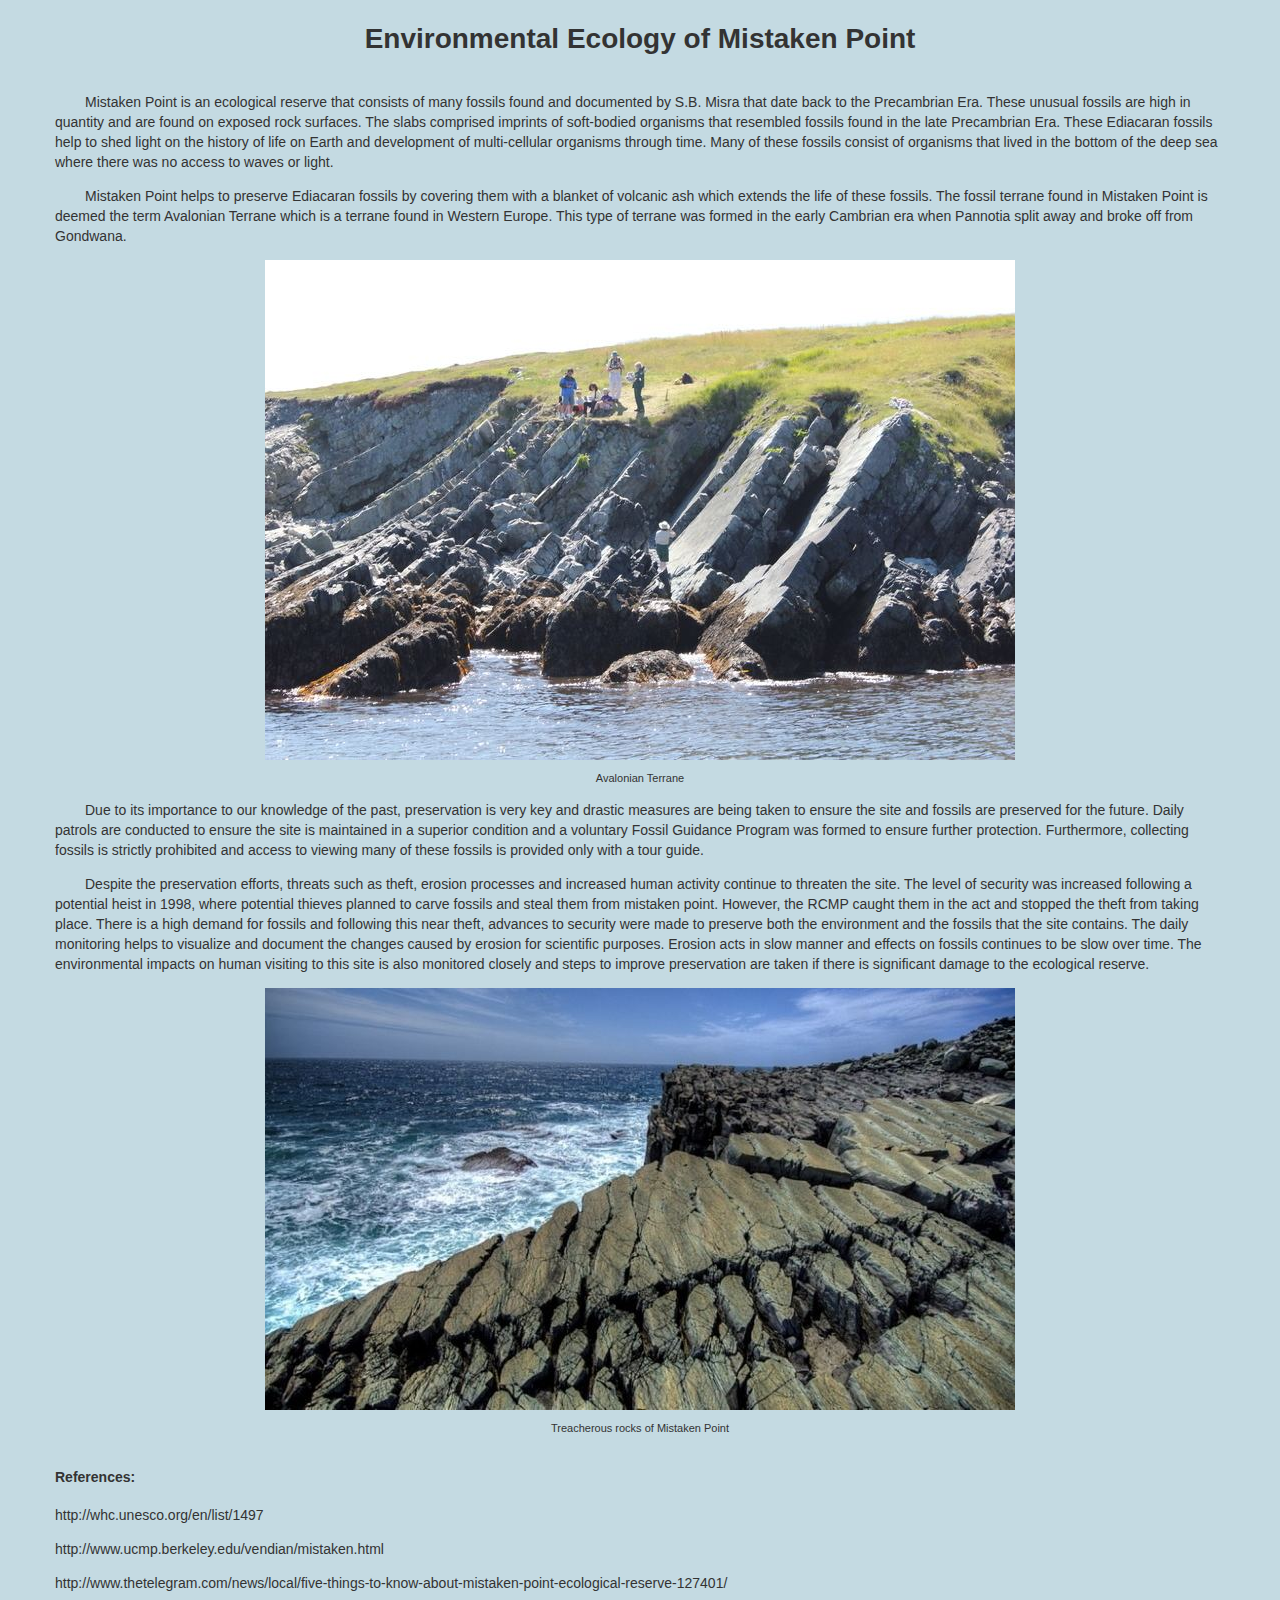
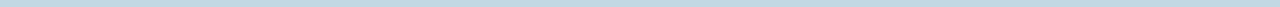
<file: ecology.html>
<!DOCTYPE html>
<html lang="en">
<head>
	<title>Ecology of Mistaken Point</title>
	<meta charset="utf-8"/>

	<link rel="shortcut icon" type="image/ico" href="img/favicon.png" />
  <link rel="stylesheet" type="text/css" href="css/bootstrap.css" />
  <link rel="stylesheet" type="text/css" href="css/index.css" />

	<!--[if lt IE 9]>
		<script src="http://html5shim.googlecode.com/svn/trunk/html5.js"></script>
	<![endif]-->
</head>
<body>
  <div class="ecology container">
    <div class="row center">
      <h1>Environmental Ecology of Mistaken Point</h1>
    </div>
    <div class="row">
      <p class="indent">
        Mistaken Point is an ecological reserve that consists of many fossils found and documented by S.B. Misra that date back to the Precambrian Era. These unusual fossils are high in quantity and are found on exposed rock surfaces. The slabs comprised imprints of soft-bodied organisms that resembled fossils found in the late Precambrian Era. These Ediacaran fossils help to shed light on the history of life on Earth and development of multi-cellular organisms through time. Many of these fossils consist of organisms that lived in the bottom of the deep sea where there was no access to waves or light.
      </p>
      <p class="indent">
        Mistaken Point helps to preserve Ediacaran fossils by covering them with a blanket of volcanic ash which extends the life of these fossils. The fossil terrane found in Mistaken Point is deemed the term Avalonian Terrane which is a terrane found in Western Europe. This type of terrane was formed in the early Cambrian era when Pannotia split away and broke off from Gondwana.
      </p>
      <div class="center">
        <img src="img/ecology/avalonion.jpg" />
      </div>
      <p class="caption">
        Avalonian Terrane
      </p>
      <p class="indent">
        Due to its importance to our knowledge of the past, preservation is very key and drastic measures are being taken to ensure the site and fossils are preserved for the future. Daily patrols are conducted to ensure the site is maintained in a superior condition and a voluntary Fossil Guidance Program was formed to ensure further protection. Furthermore, collecting fossils is strictly prohibited and access to viewing many of these fossils is provided only with a tour guide.
      </p>
      <p class="indent">
        Despite the preservation efforts, threats such as theft, erosion processes and increased human activity continue to threaten the site. The level of security was increased following a potential heist in 1998, where potential thieves planned to carve fossils and steal them from mistaken point. However, the RCMP caught them in the act and stopped the theft from taking place. There is a high demand for fossils and following this near theft, advances to security were made to preserve both the environment and the fossils that the site contains. The daily monitoring helps to visualize and document the changes caused by erosion for scientific purposes. Erosion acts in slow manner and effects on fossils continues to be slow over time. The environmental impacts on human visiting to this site is also monitored closely and steps to improve preservation are taken if there is significant damage to the ecological reserve.
      </p>
      <div class="center">
        <img src="img/ecology/treacherous.jpg" />
      </div>
      <p class="caption">
        Treacherous rocks of Mistaken Point
      </p>

    </div>

    <div class="row">
      <h4>References:</h4>
      <p>
        http://whc.unesco.org/en/list/1497
      </p>
      <p>
        http://www.ucmp.berkeley.edu/vendian/mistaken.html
      </p>
      <p>
        http://www.thetelegram.com/news/local/five-things-to-know-about-mistaken-point-ecological-reserve-127401/
      </p>
    </div>
</body>
</html>
</file>
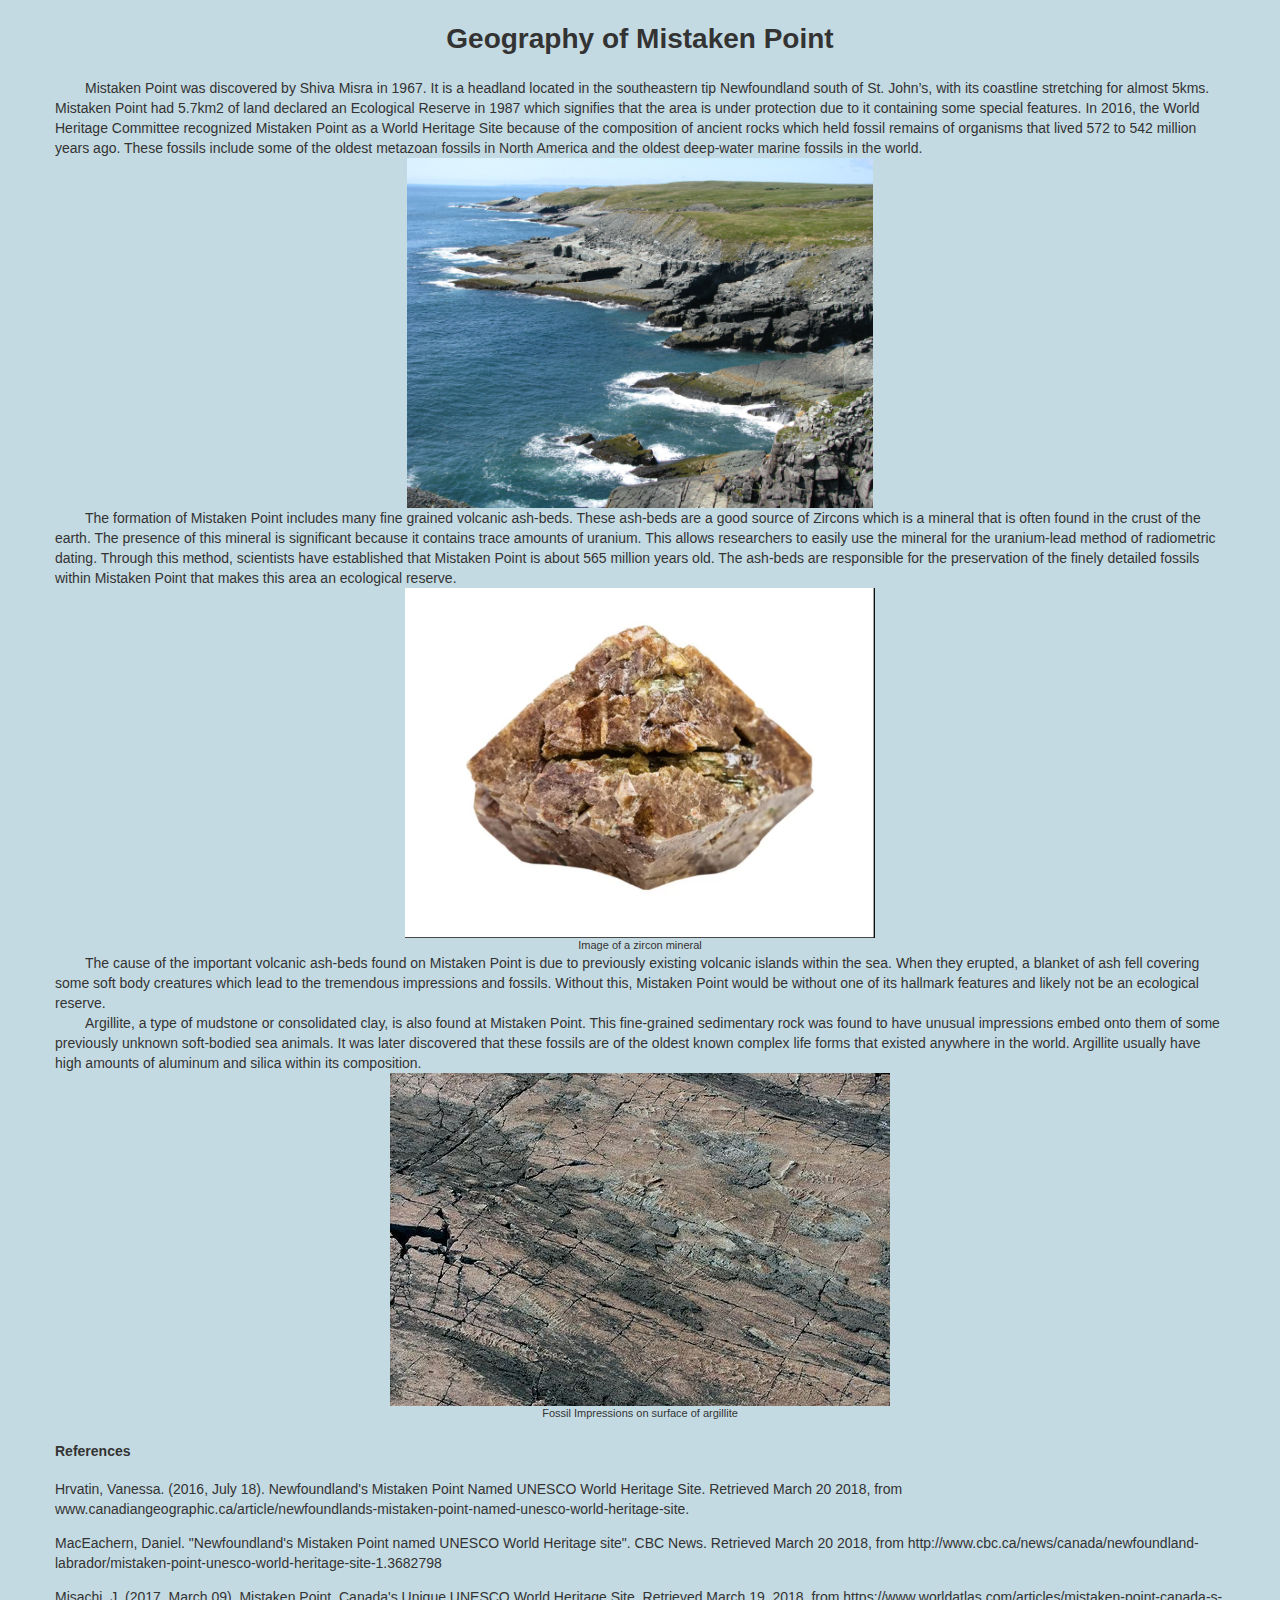
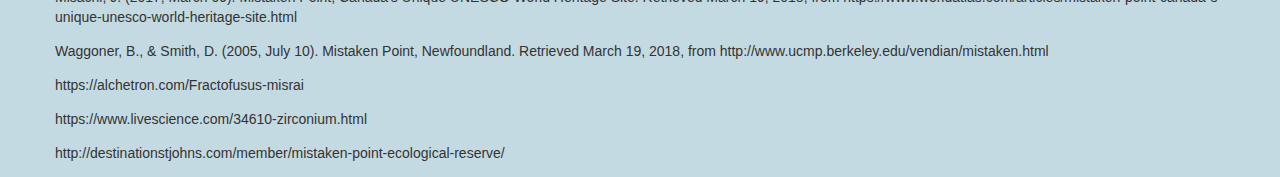
<file: geography.html>
<!DOCTYPE html>
<html lang="en">
<head>
	<title>Geography of Mistaken Point</title>
	<meta charset="utf-8"/>

	<link rel="shortcut icon" type="image/ico" href="img/favicon.png" />
  <link rel="stylesheet" type="text/css" href="css/bootstrap.css" />
  <link rel="stylesheet" type="text/css" href="css/index.css" />

	<!--[if lt IE 9]>
		<script src="http://html5shim.googlecode.com/svn/trunk/html5.js"></script>
	<![endif]-->
</head>
<body>
  <div class="geography container">
    <div class="row center">
      <h1>Geography of Mistaken Point</h1>
    </div>
    <div class="row">
      <div class="indent">
        Mistaken Point was discovered by Shiva Misra in 1967. It is a headland located in the southeastern tip Newfoundland south of St. John’s, with its coastline stretching for almost 5kms.  Mistaken Point had 5.7km2 of land declared an Ecological Reserve in 1987 which signifies that the area is under protection due to it containing some special features. In 2016, the World Heritage Committee recognized Mistaken Point as a World Heritage Site because of the composition of ancient rocks which held fossil remains of organisms that lived 572 to 542 million years ago. These fossils include some of the oldest metazoan fossils in North America and the oldest deep-water marine fossils in the world.
      </div>
      <div class="center">
        <img src="img/geography/world.jpg" height="350px" />
      </div>
      <div class="indent">
        The formation of Mistaken Point includes many fine grained volcanic ash-beds. These ash-beds are a good source of Zircons which is a mineral that is often found in the crust of the earth. The presence of this mineral is significant because it contains trace amounts of uranium. This allows researchers to easily use the mineral for the uranium-lead method of radiometric dating. Through this method, scientists have established that Mistaken Point is about 565 million years old. The ash-beds are responsible for the preservation of the finely detailed fossils within Mistaken Point that makes this area an ecological reserve.
      </div>
      <div class="center">
        <img src="img/geography/reserve.jpg" height="350px" />
      </div>
      <div class="caption">
        Image of a zircon mineral
      </div>
      <div class="indent">
        The cause of the important volcanic ash-beds found on Mistaken Point is due to previously existing volcanic islands within the sea. When they erupted, a blanket of ash fell covering some soft body creatures which lead to the tremendous impressions and fossils. Without this, Mistaken Point would be without one of its hallmark features and likely not be an ecological reserve.
      </div>
      <div class="indent">
        Argillite, a type of mudstone or consolidated clay, is also found at Mistaken Point. This fine-grained sedimentary rock was found to have unusual impressions embed onto them of some previously unknown soft-bodied sea animals. It was later discovered that these fossils are of the oldest known complex life forms that existed anywhere in the world. Argillite usually have high amounts of aluminum and silica within its composition.
      </div>
      <div class="center">
        <img src="img/geography/composition.jpg" />
      </div>
      <div class="caption">
        Fossil Impressions on surface of argillite
      </div>
    </div>
    <div class="row">
      <h4>References</h4>
      <p>
        Hrvatin, Vanessa. (2016, July 18). Newfoundland's Mistaken Point Named UNESCO World Heritage Site. Retrieved March 20 2018, from www.canadiangeographic.ca/article/newfoundlands-mistaken-point-named-unesco-world-heritage-site.
      </p>
      <p>
        MacEachern, Daniel. "Newfoundland's Mistaken Point named UNESCO World Heritage site". CBC News. Retrieved March 20 2018, from http://www.cbc.ca/news/canada/newfoundland-labrador/mistaken-point-unesco-world-heritage-site-1.3682798
      </p>
      <p>
        Misachi, J. (2017, March 09). Mistaken Point, Canada's Unique UNESCO World Heritage Site. Retrieved March 19, 2018, from https://www.worldatlas.com/articles/mistaken-point-canada-s-unique-unesco-world-heritage-site.html
      </p>
      <p>
        Waggoner, B., & Smith, D. (2005, July 10). Mistaken Point, Newfoundland. Retrieved March 19, 2018, from http://www.ucmp.berkeley.edu/vendian/mistaken.html
      </p>
      <p>
        https://alchetron.com/Fractofusus-misrai
      </p>
      <p>
        https://www.livescience.com/34610-zirconium.html
      </p>
      <p>
        http://destinationstjohns.com/member/mistaken-point-ecological-reserve/
      </p>
    </div>
</body>
</html>
</file>
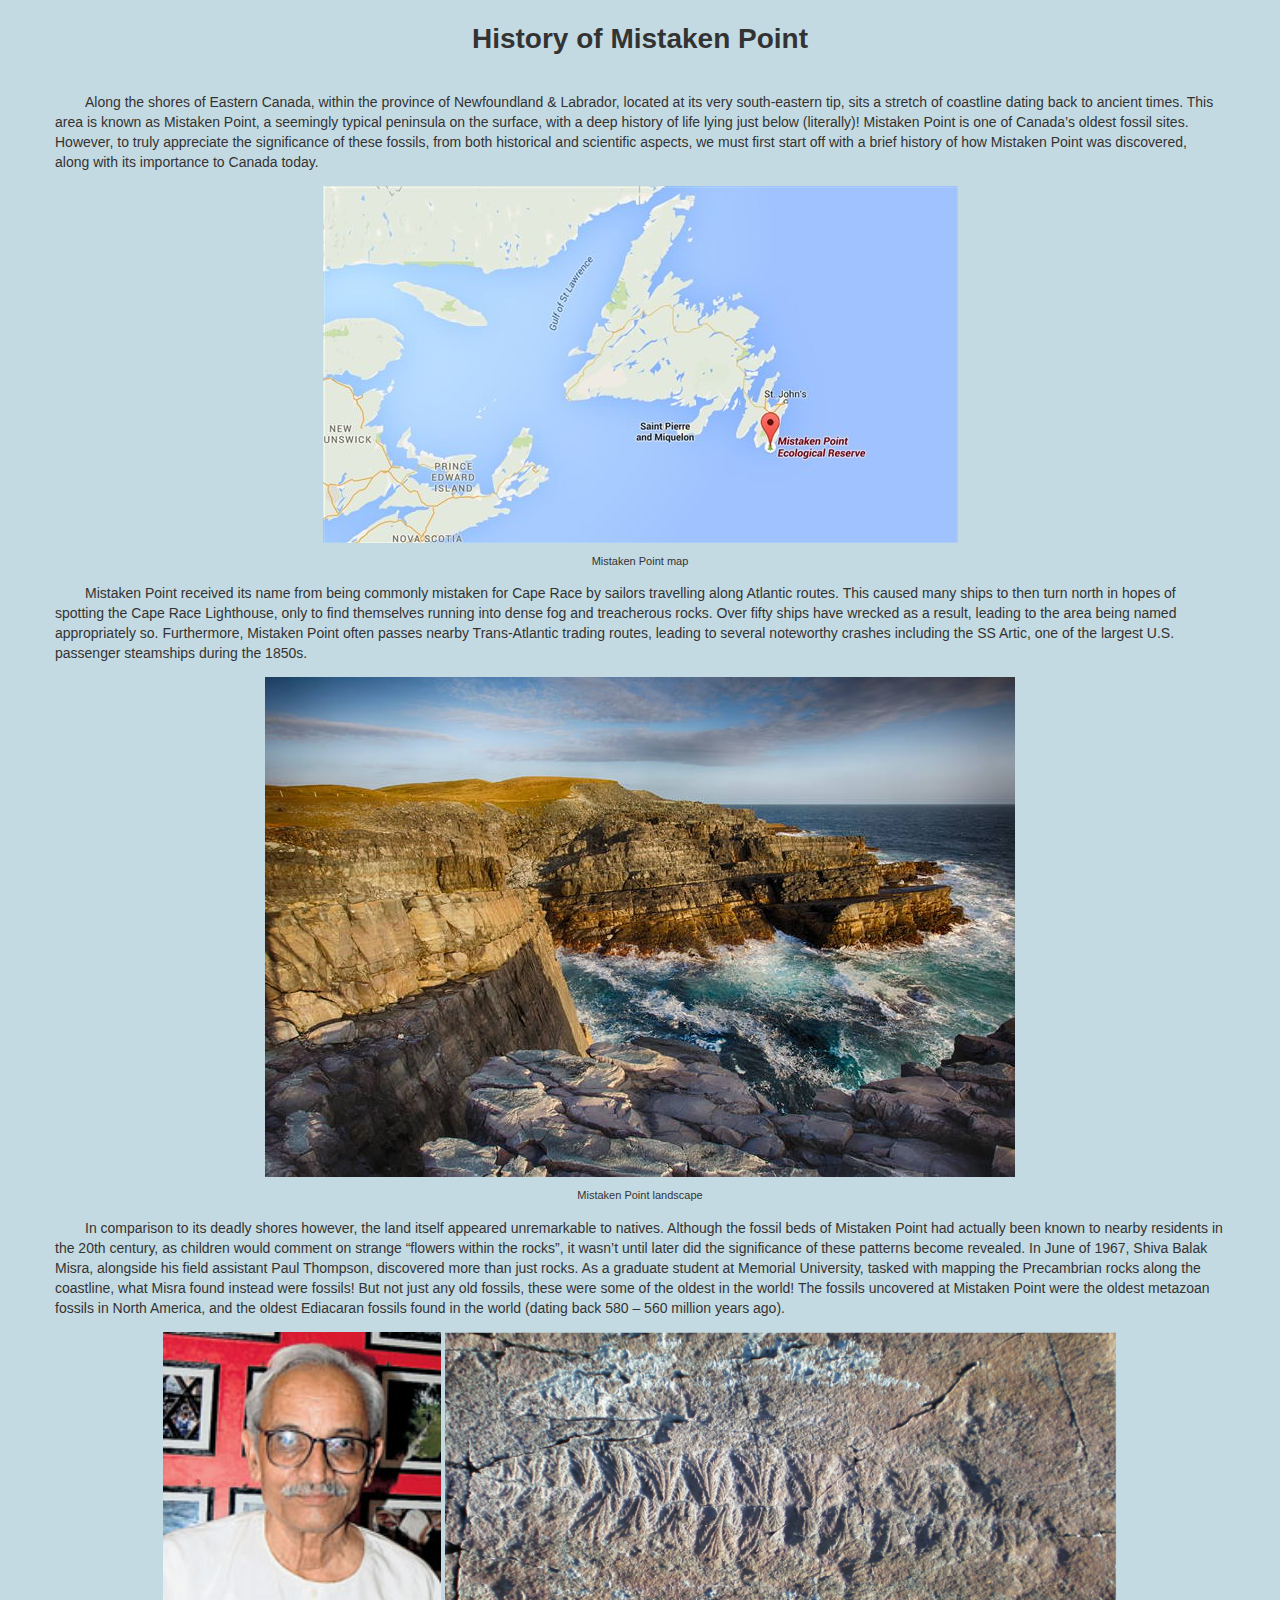
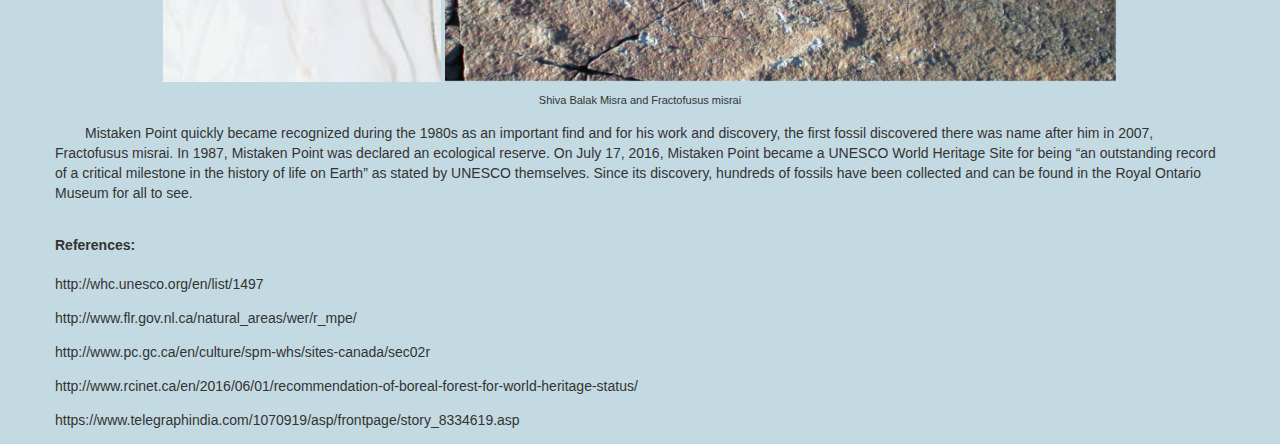
<file: history.html>
<!DOCTYPE html>
<html lang="en">
<head>
	<title>History of Mistaken Point</title>
	<meta charset="utf-8"/>

	<link rel="shortcut icon" type="image/ico" href="img/favicon.png" />
  <link rel="stylesheet" type="text/css" href="css/bootstrap.css" />
  <link rel="stylesheet" type="text/css" href="css/index.css" />

	<!--[if lt IE 9]>
		<script src="http://html5shim.googlecode.com/svn/trunk/html5.js"></script>
	<![endif]-->
</head>
<body>
  <div class="history container">
    <div class="row center">
      <h1>History of Mistaken Point</h1>
    </div>
    <div class="row">
      <p class="indent">
        Along the shores of Eastern Canada, within the province of Newfoundland & Labrador, located at its very south-eastern tip, sits a stretch of coastline dating back to ancient times. This area is known as Mistaken Point, a seemingly typical peninsula on the surface, with a deep history of life lying just below (literally)! Mistaken Point is one of Canada’s oldest fossil sites. However, to truly appreciate the significance of these fossils, from both historical and scientific aspects, we must first start off with a brief history of how Mistaken Point was discovered, along with its importance to Canada today.
      </p>
      <div class="center">
        <img src="img/history/map.jpg" />
      </div>
      <p class="caption">
        Mistaken Point map
      </p>
      <p class="indent">
        Mistaken Point received its name from being commonly mistaken for Cape Race by sailors travelling along Atlantic routes. This caused many ships to then turn north in hopes of spotting the Cape Race Lighthouse, only to find themselves running into dense fog and treacherous rocks. Over fifty ships have wrecked as a result, leading to the area being named appropriately so. Furthermore, Mistaken Point often passes nearby Trans-Atlantic trading routes, leading to several noteworthy crashes including the SS Artic, one of the largest U.S. passenger steamships during the 1850s.
      </p>
      <div class="center">
        <img class="center" src="img/history/landscape.jpg" />
      </div>
      <p class="caption">
        Mistaken Point landscape
      </p>
      <p class="indent">
        In comparison to its deadly shores however, the land itself appeared unremarkable to natives. Although the fossil beds of Mistaken Point had actually been known to nearby residents in the 20th century, as children would comment on strange “flowers within the rocks”, it wasn’t until later did the significance of these patterns become revealed. In June of 1967, Shiva Balak Misra, alongside his field assistant Paul Thompson, discovered more than just rocks. As a graduate student at Memorial University, tasked with mapping the Precambrian rocks along the coastline, what Misra found instead were fossils! But not just any old fossils, these were some of the oldest in the world! The fossils uncovered at Mistaken Point were the oldest metazoan fossils in North America, and the oldest Ediacaran fossils found in the world (dating back 580 – 560 million years ago).
      </p>
      <div class="center">
        <img src="img/history/shiva.jpg" height="350px" />
        <img src="img/history/fossil.jpg" height="350px" />
      </div>
      <p class="caption">
        Shiva Balak Misra and Fractofusus misrai
      </p>
      <p class="indent">
        Mistaken Point quickly became recognized during the 1980s as an important find and for his work and discovery, the first fossil discovered there was name after him in 2007, Fractofusus misrai. In 1987, Mistaken Point was declared an ecological reserve. On July 17, 2016, Mistaken Point became a UNESCO World Heritage Site for being “an outstanding record of a critical milestone in the history of life on Earth” as stated by UNESCO themselves. Since its discovery, hundreds of fossils have been collected and can be found in the Royal Ontario Museum for all to see.
      </p>
    </div>
    <div class="row">
      <h4>References:</h4>
      <p>
        http://whc.unesco.org/en/list/1497
      </p>
      <p>
        http://www.flr.gov.nl.ca/natural_areas/wer/r_mpe/
      </p>
      <p>
        http://www.pc.gc.ca/en/culture/spm-whs/sites-canada/sec02r
      </p>
      <p>
        http://www.rcinet.ca/en/2016/06/01/recommendation-of-boreal-forest-for-world-heritage-status/
      </p>
      <p>
        https://www.telegraphindia.com/1070919/asp/frontpage/story_8334619.asp
      </p>
    </div>
</body>
</html>
</file>
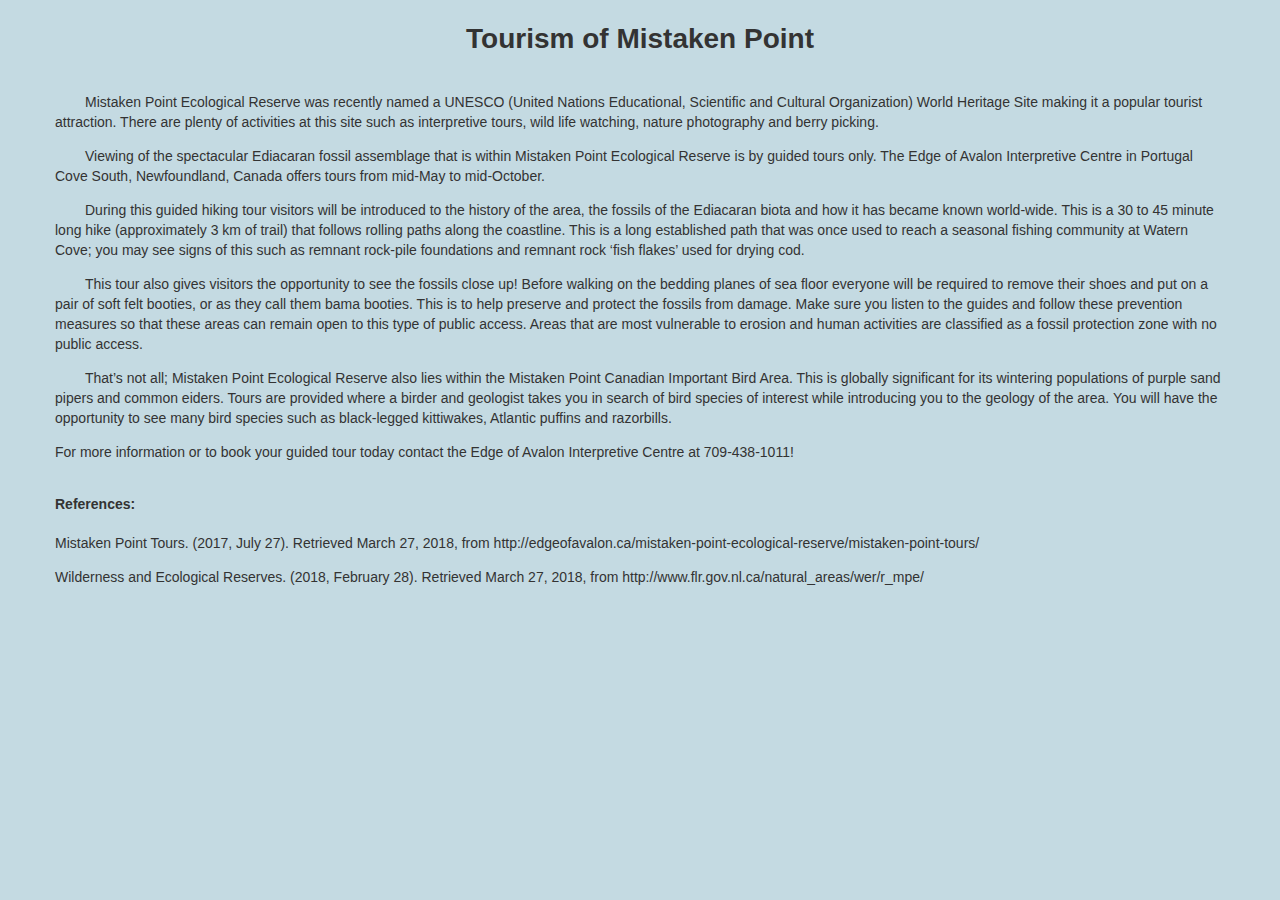
<file: tourism.html>
<!DOCTYPE html>
<html lang="en">
<head>
	<title>Tourism of Mistaken Point</title>
	<meta charset="utf-8"/>

	<link rel="shortcut icon" type="image/ico" href="img/favicon.png" />
  <link rel="stylesheet" type="text/css" href="css/bootstrap.css" />
  <link rel="stylesheet" type="text/css" href="css/index.css" />

	<!--[if lt IE 9]>
		<script src="http://html5shim.googlecode.com/svn/trunk/html5.js"></script>
	<![endif]-->
</head>
<body>
  <div class="tourism container">
    <div class="row center">
      <h1>Tourism of Mistaken Point</h1>
    </div>
    <div class="row">
      <p class="indent">
        Mistaken Point Ecological Reserve was recently named a UNESCO (United Nations Educational, Scientific and Cultural Organization) World Heritage Site making it a popular tourist attraction. There are plenty of activities at this site such as interpretive tours, wild life watching, nature photography and berry picking.
      </p>
      <p class="indent">
        Viewing of the spectacular Ediacaran fossil assemblage that is within Mistaken Point Ecological Reserve is by guided tours only. The Edge of Avalon Interpretive Centre in Portugal Cove South, Newfoundland, Canada offers tours from mid-May to mid-October.
      </p>
      <p class="indent">
        During this guided hiking tour visitors will be introduced to the history of the area, the fossils of the Ediacaran biota and how it has became known world-wide. This is a 30 to 45 minute long hike (approximately 3 km of trail) that follows rolling paths along the coastline. This is a long established path that was once used to reach a seasonal fishing community at Watern Cove; you may see signs of this such as remnant rock-pile foundations and remnant rock ‘fish flakes’ used for drying cod.
      </p>
      <p class="indent">
        This tour also gives visitors the opportunity to see the fossils close up! Before walking on the bedding planes of sea floor everyone will be required to remove their shoes and put on a pair of soft felt booties, or as they call them bama booties. This is to help preserve and protect the fossils from damage. Make sure you listen to the guides and follow these prevention measures so that these areas can remain open to this type of public access. Areas that are most vulnerable to erosion and human activities are classified as a fossil protection zone with no public access.
      </p>
      <p class="indent">
        That’s not all; Mistaken Point Ecological Reserve also lies within the Mistaken Point Canadian Important Bird Area. This is globally significant for its wintering populations of purple sand pipers and common eiders. Tours are provided where a birder and geologist takes you in search of bird species of interest while introducing you to the geology of the area. You will have the opportunity to see many bird species such as black-legged kittiwakes, Atlantic puffins and razorbills.
      </p>
      <p>
        For more information or to book your guided tour today contact the Edge of Avalon Interpretive Centre at 709-438-1011!
      </p>
    </div>
    <div class="row">
      <h4>References:</h4>
      <p>
        Mistaken Point Tours. (2017, July 27). Retrieved March 27, 2018, from http://edgeofavalon.ca/mistaken-point-ecological-reserve/mistaken-point-tours/
      </p>
      <p>
        Wilderness and Ecological Reserves. (2018, February 28). Retrieved March 27, 2018, from http://www.flr.gov.nl.ca/natural_areas/wer/r_mpe/
      </p>
    </div>
</body>
</html>
</file>
<file: css/index.css>
body {
  background-color: #C4DAE2;
}

.center {
  text-align: center;
}

.indent {
  text-indent: 30px;
}

.caption {
  text-align: center;
  font-size: 11px;
}

.index .flex {
  display: flex;
  align-items: center;
  justify-content: center;
}

.index .frame {
  padding-left: 10px;
  padding-right:10px;
  padding-bottom: 40px;
}

/* .index .geography {
  background-image: url('../img/geography.jpg');
} */

/* .index .ecology {
  background-image: url('../img/ecology.jpg');
} */
</file>
